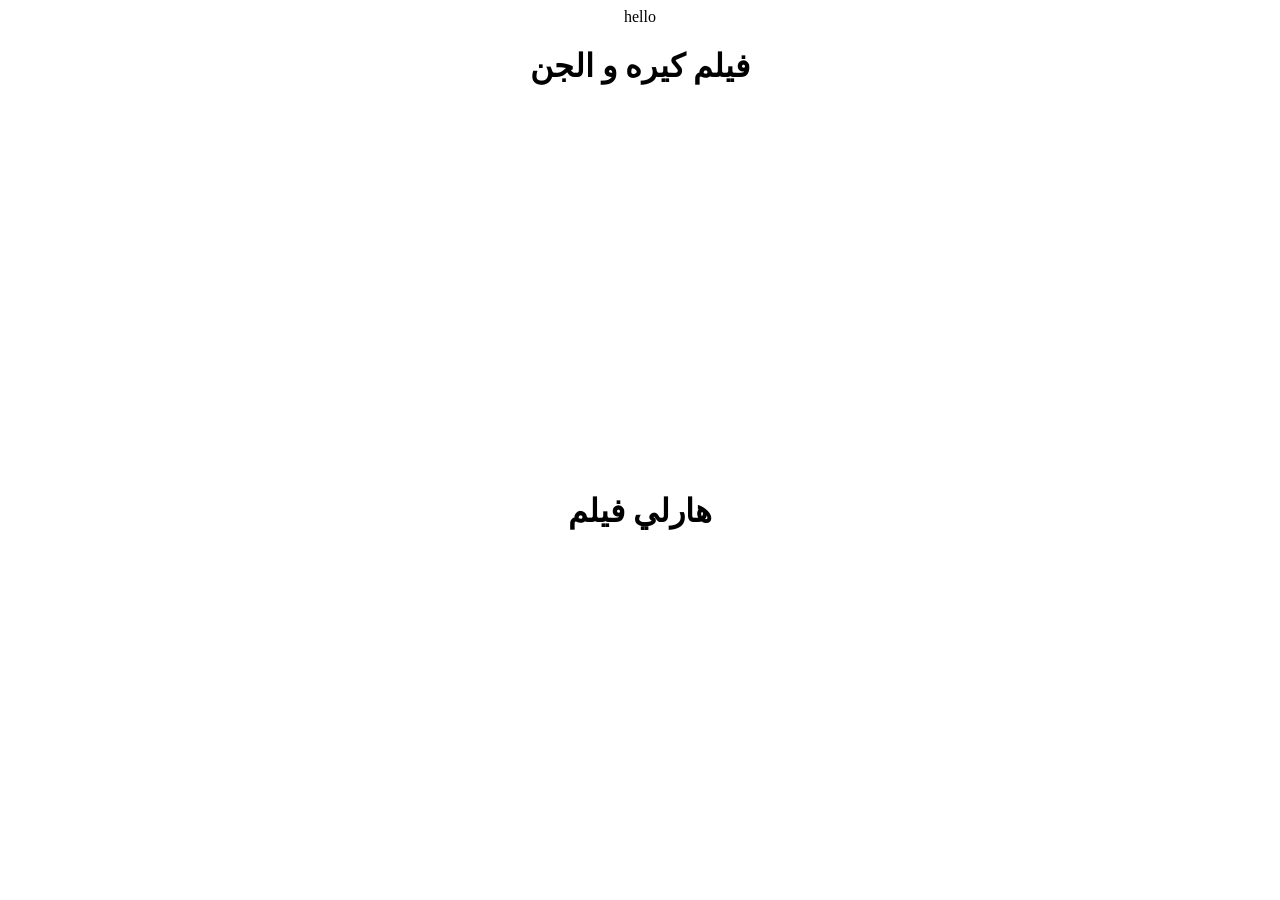
<file: code/index.html>
<!DOCTYPE html>
<html lang="en">
<head>
    <meta charset="UTF-8">
    <meta name="viewport" content="width=device-width, initial-scale=1.0">
    <title>Document</title>
</head>
<body >
    <center>  
    
    hello 
    <h1> فيلم كيره و الجن</h1>


<!-- link this page to iframe moives -->

    <!-- https://d6.oponame.com/egybest.php?post=eyJ2ayI6Imh0dHBzOlwvXC92ay5jb21cL3ZpZGVvX2V4dC5waHA/[base64] -->

    <iframe src="https://vk.com/video_ext.php?oid=786888529&id=456239886&hash=dabfa93fa377a62f" width="640" height="360" frameborder="0" allowfullscreen="1" allow="autoplay; encrypted-media; fullscreen; picture-in-picture"></iframe>


    <h1>هارلي  فيلم </h1>




</center>

</body>
</html>
</file>
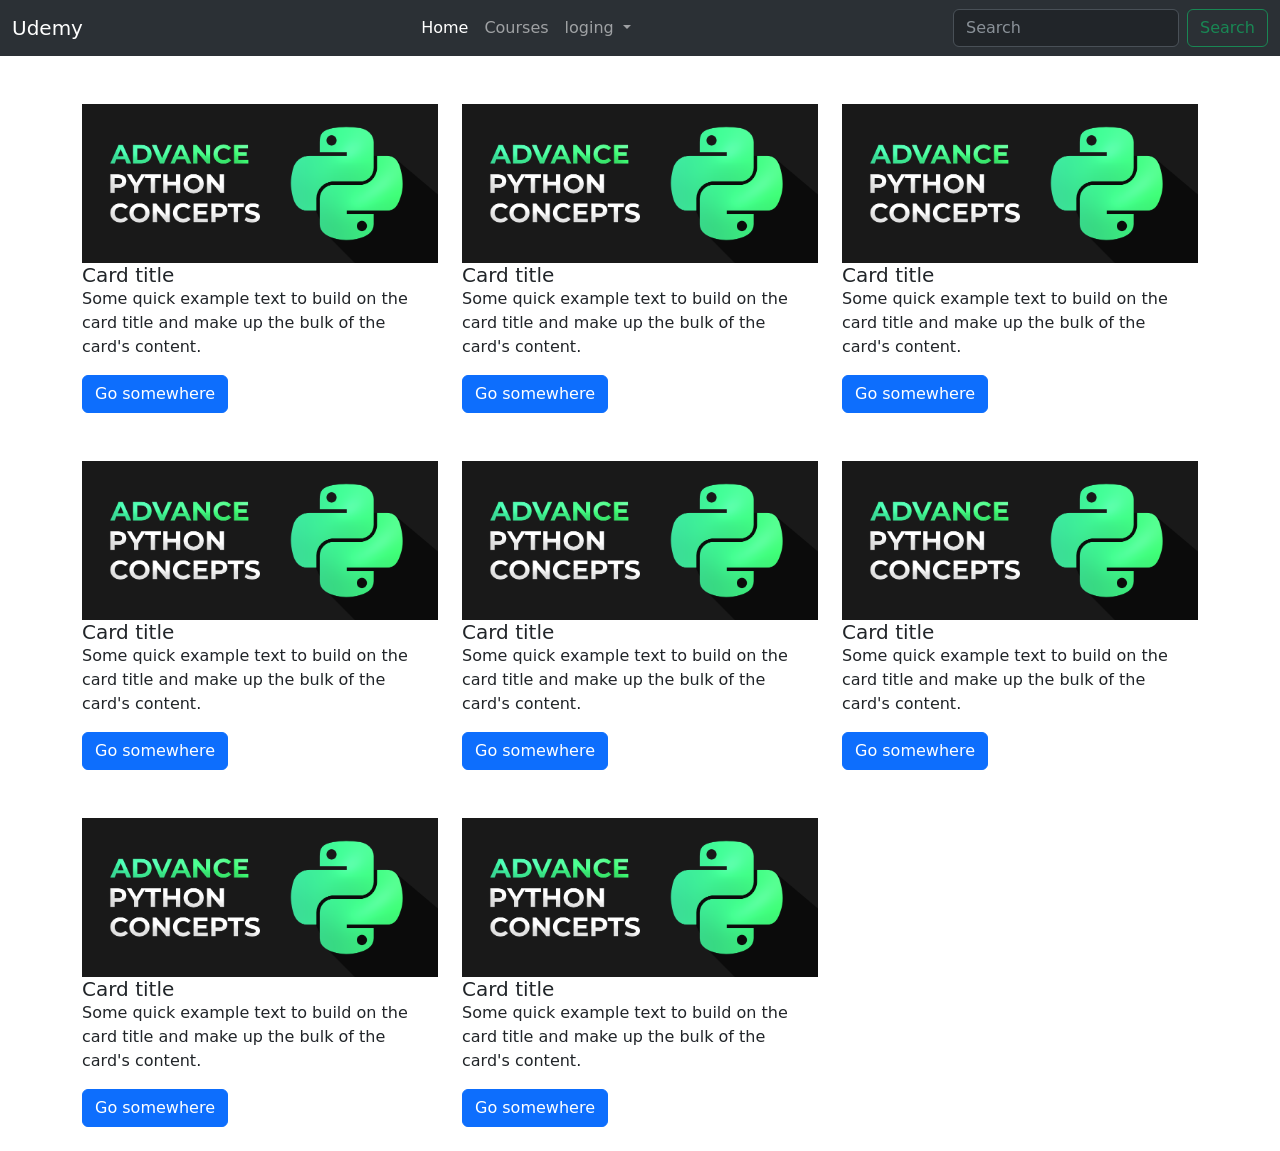
<file: frontend/index.html>
<!DOCTYPE html>
<html lang="en">
<head>
    <meta charset="UTF-8">
    <meta name="viewport" content="width=device-width, initial-scale=1.0">
    <link rel="stylesheet" href="bootstrap-5.3.0-dist/css/bootstrap.min.css">
    <script src="bootstrap-5.3.0-dist/js/bootstrap.min.js" ></script>
    <title>Udemy</title>
</head>
<body>
    
   <nav class="navbar navbar-expand-lg bg-dark sticky-top bg-body-tertiary" data-bs-theme="dark" >

  
  <div class="container-fluid mr-3">
    <a class="navbar-brand" href="#">Udemy</a>
    <button class="navbar-toggler" type="button" data-bs-toggle="collapse" data-bs-target="#navbarSupportedContent" aria-controls="navbarSupportedContent" aria-expanded="false" aria-label="Toggle navigation">
      <span class="navbar-toggler-icon"></span>
    </button>
    <div class="collapse navbar-collapse" id="navbarSupportedContent">
      <ul class="navbar-nav mx-auto mb-2 mb-lg-0">
        <li class="nav-item">
          <a class="nav-link active" aria-current="page" href="#">Home</a>
        </li>
        <li class="nav-item">
          <a class="nav-link" href="#">Courses</a>
        </li>
        <li class="nav-item dropdown">
          <a class="nav-link dropdown-toggle" href="#" role="button" data-bs-toggle="dropdown" aria-expanded="false">
            loging
          </a>
          <ul class="dropdown-menu">
            <li><a class="dropdown-item" href="#">Action</a></li>
            <li><a class="dropdown-item" href="#">Another action</a></li>
            <li><hr class="dropdown-divider"></li>
            <li><a class="dropdown-item" href="#">Something else here</a></li>
          </ul>
        </li>
        
      </ul>
      <form class="d-flex" role="search">
        <input class="form-control me-2" type="search" placeholder="Search" aria-label="Search">
        <button class="btn btn-outline-success" type="submit">Search</button>
      </form>
    </div>
  </div>
</nav>

<div class="container">     

<div class="row mt-4">
    <div class="col-lg-4 col-md-3 col-sm- my-4 my-4 ">

      <img src="img/python.png" class="card-img-top" alt="...">
    <div class="card-body">
        <h5 class="card-title">Card title</h5>
        <p class="card-text">Some quick example text to build on the card title and make up the bulk of the card's content.</p>
        <a href="#" class="btn btn-primary">Go somewhere</a>
     </div>
</div>
<div class="col-lg-4 col-md-3 col-sm-6 my-4 ">


    <img src="img/python.png" class="card-img-top" alt="...">
  <div class="card-body">
      <h5 class="card-title">Card title</h5>
      <p class="card-text">Some quick example text to build on the card title and make up the bulk of the card's content.</p>
      <a href="#" class="btn btn-primary">Go somewhere</a>
   </div>
</div><div class="col-lg-4 col-md-3 col-sm-6 my-4">

    <img src="img/python.png" class="card-img-top" alt="...">
  <div class="card-body">
      <h5 class="card-title">Card title</h5>
      <p class="card-text">Some quick example text to build on the card title and make up the bulk of the card's content.</p>
      <a href="#" class="btn btn-primary">Go somewhere</a>
   </div>
</div><div class="col-lg-4 col-md-3 col-sm-6 my-4 ">

    <img src="img/python.png" class="card-img-top" alt="...">
  <div class="card-body">
      <h5 class="card-title">Card title</h5>
      <p class="card-text">Some quick example text to build on the card title and make up the bulk of the card's content.</p>
      <a href="#" class="btn btn-primary">Go somewhere</a>
   </div>
   </div>
   <div class="col-lg-4 col-md-3 col-sm-6 my-4 ">


    <img src="img/python.png" class="card-img-top" alt="...">
  <div class="card-body">
      <h5 class="card-title">Card title</h5>
      <p class="card-text">Some quick example text to build on the card title and make up the bulk of the card's content.</p>
      <a href="#" class="btn btn-primary">Go somewhere</a>
   </div>
</div><div class="col-lg-4 col-md-3 col-sm-6 my-4">

    <img src="img/python.png" class="card-img-top" alt="...">
  <div class="card-body">
      <h5 class="card-title">Card title</h5>
      <p class="card-text">Some quick example text to build on the card title and make up the bulk of the card's content.</p>
      <a href="#" class="btn btn-primary">Go somewhere</a>
   </div>
</div><div class="col-lg-4 col-md-3 col-sm-6 my-4 ">

    <img src="img/python.png" class="card-img-top" alt="...">
  <div class="card-body">
      <h5 class="card-title">Card title</h5>
      <p class="card-text">Some quick example text to build on the card title and make up the bulk of the card's content.</p>
      <a href="#" class="btn btn-primary">Go somewhere</a>
   </div>
   </div>
<div class="col-lg-4 col-md-3 col-sm-6 my-4">

       <img src="img/python.png" class="card-img-top" alt="...">
     <div class="card-body">
        <h5 class="card-title">Card title</h5>
        <p class="card-text">Some quick example text to build on the card title and make up the bulk of the card's content.</p>
        <a href="#" class="btn btn-primary">Go somewhere</a>
      </div>

  



    </div>
    
   </div>
  
  </div>
</div>

</body>
</html>
</file>
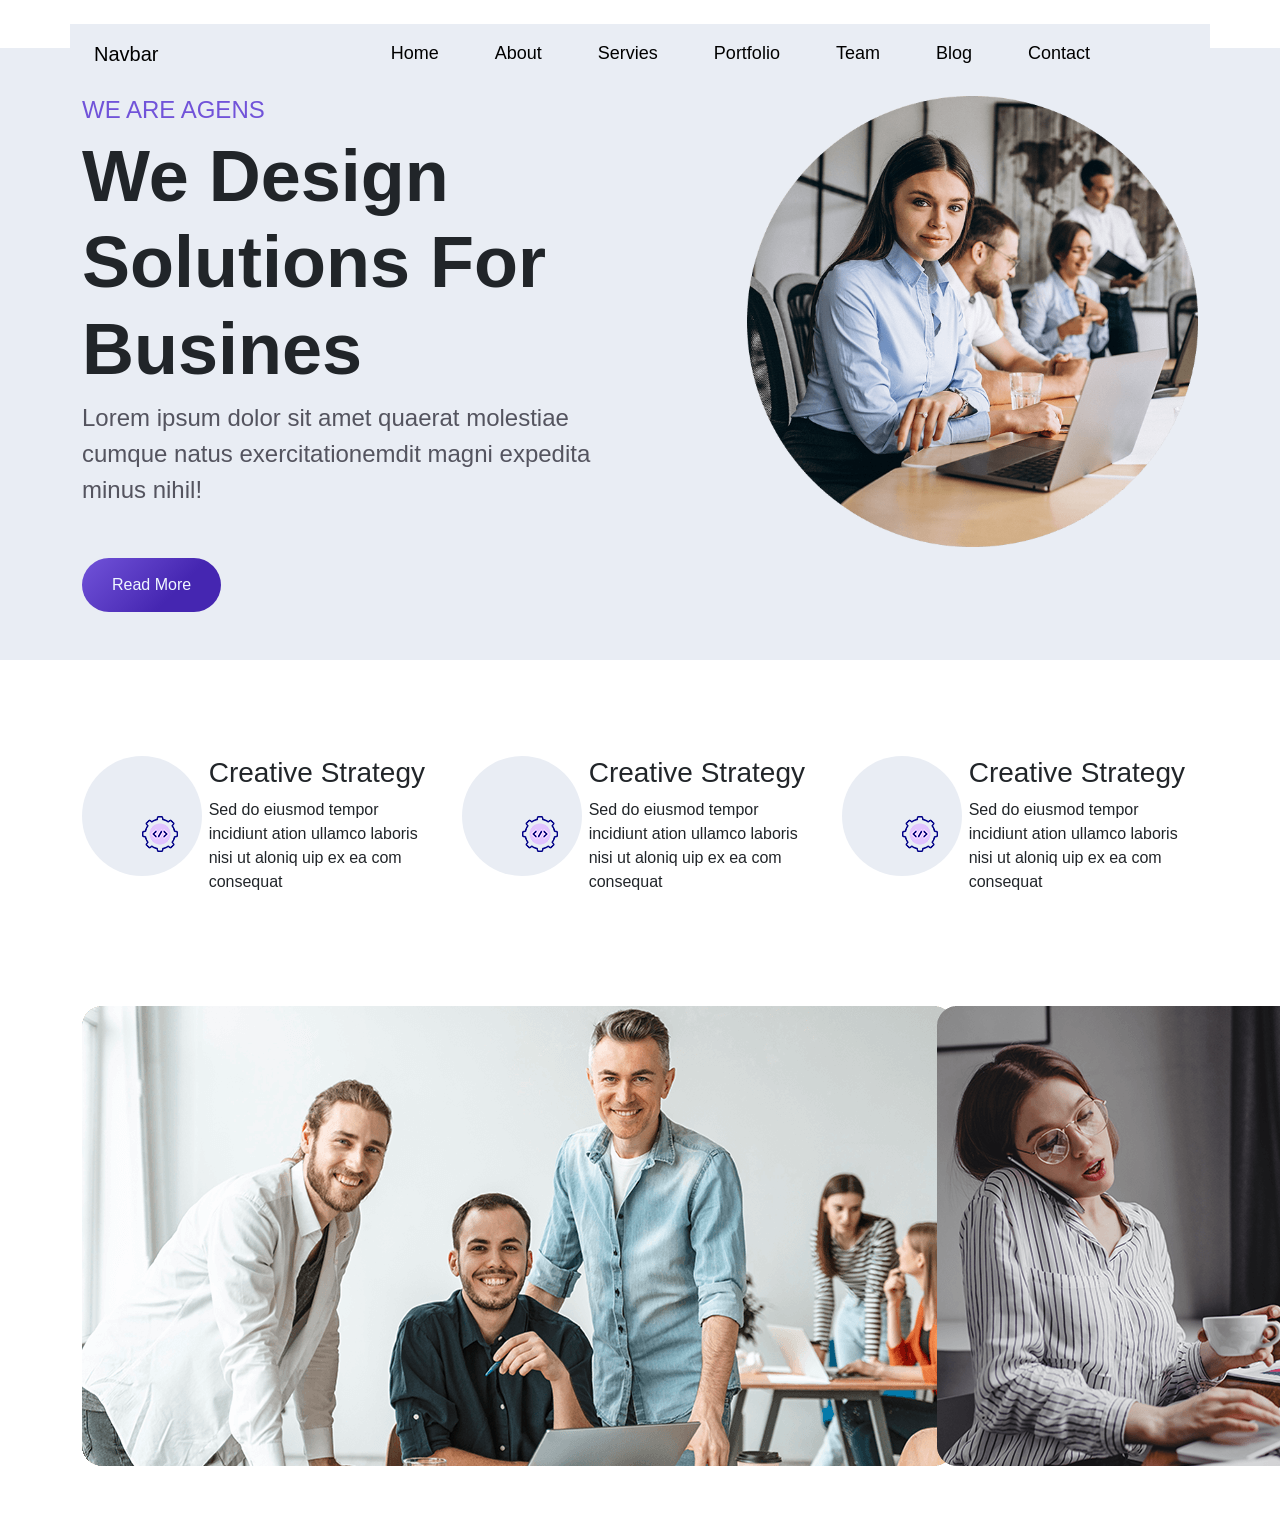
<file: frontend/template-Egens-Landing-Page-main/index.html>
<!DOCTYPE html>
<html lang="en">
<head>
    <meta charset="UTF-8">
    <meta name="viewport" content="width=device-width, initial-scale=1.0">
    <title>index</title>

    <link rel="stylesheet" href="https://cdnjs.cloudflare.com/ajax/libs/bootstrap/5.3.0/css/bootstrap.min.css" integrity="sha512-t4GWSVZO1eC8BM339Xd7Uphw5s17a86tIZIj8qRxhnKub6WoyhnrxeCIMeAqBPgdZGlCcG2PrZjMc+Wr78+5Xg==" crossorigin="anonymous" referrerpolicy="no-referrer" />

<!-- 
      <link rel="stylesheet" href="bootstrap-5.3.0-dist/css/bootstrap.min.css">
    <script src="bootstrap-5.3.0-dist/js/bootstrap.min.js" ></script> -->
    <link rel="stylesheet" href="style.css">
</head>
<body>
    

<!-- navbar start -->

    
  <div class="container my-4 fixed-top banner-color">
  <nav class="navbar navbar-expand-lg">
    <div class="container-fluid">
      <a class="navbar-brand" href="#">Navbar</a>
      <button class="navbar-toggler" type="button" data-bs-toggle="collapse" data-bs-target="#navbarSupportedContent" aria-controls="navbarSupportedContent" aria-expanded="false" aria-label="Toggle navigation">
        <span class="navbar-toggler-icon"></span>
      </button>
      <div class="collapse navbar-collapse" id="navbarSupportedContent">
        <ul class="navbar-nav ms-auto mb-2 mb-lg-0 pe-5 ">
          <li class="nav-item">
            <a class="nav-link active" aria-current="page" href="#">Home</a>
          </li>
          <li class="nav-item">
            <a class="nav-link" href="#">About</a>
          </li>
          
          <li class="nav-item">
            <a class="nav-link ">Servies</a>
          </li>

          <li class="nav-item">
              <a class="nav-link" href="#">Portfolio</a>
            </li>

            <li class="nav-item">
              <a class="nav-link" href="#">Team</a>
            </li>

            <li class="nav-item">
              <a class="nav-link" href="#">Blog</a>
            </li>
            <li class="nav-item">
              <a class="nav-link" href="#">Contact</a>
            </li>
        </ul>
    
      </div>
    </div>
  </nav>
  </div>

  <!-- end navbar -->
<section class="banner-color"> 
  <!-- banner start -->
  <div class="container mt-5">  
  <div class="row py-5">
    <div class="col-lg-6 col-md-6 col-sm-6"> 
      <h4 class="banner-subtitle">WE ARE AGENS</h4>
      <h1 class="banner-tiitle">We Design Solutions For Busines</h1>
      <p class="banner-text">Lorem ipsum dolor sit amet quaerat molestiae cumque natus exercitationemdit magni expedita minus nihil!</p>
      <a class="banner-btn d-inline-block" href="">Read More</a>
    </div>
    <div class="col-lg-1 col-md-6 col-sm-6">
      </div>
    <div class="col-lg-5 col-md-6 col-sm-6">
    <img src="img/img-three.png" class="img-fluid" alt="">
    </div>
  </div>
  </div>
</section>
  <!-- banner end -->



<!-- features start -->

<div class="container">
  <div class="row py-5 my-5">

<div class="col-lg-4">
  <div class="row">
    <div class="col-lg-4">
      <div class="feature-icon"> 
        <img src="img/icon-15.png" alt="">
      </div>
    </div>
    <div class="col-lg-8">
      <h3>Creative Strategy</h3>
      <p>Sed do eiusmod tempor incidiunt ation ullamco laboris nisi ut aloniq uip ex ea com consequat</p>
    </div>

    
  </div>
</div>

<div class="col-lg-4">
  <div class="row">
    <div class="col-lg-4">
      <div class="feature-icon"> 
        <img src="img/icon-15.png" alt="">
      </div>
    </div>
    <div class="col-lg-8">
      <h3>Creative Strategy</h3>
      <p>Sed do eiusmod tempor incidiunt ation ullamco laboris nisi ut aloniq uip ex ea com consequat</p>
    </div>
  </div>
</div>

<div class="col-lg-4">
  <div class="row">
    <div class="col-lg-4">
      <div class="feature-icon"> 
        <img src="img/icon-15.png" alt="">
      </div>
    </div>
    <div class="col-lg-8">
      <h3>Creative Strategy</h3>
      <p>Sed do eiusmod tempor incidiunt ation ullamco laboris nisi ut aloniq uip ex ea com consequat</p>
    </div>

    
  </div>
</div>

  </div>
</div>
  
<!-- end features -->

  <!-- start images in site -->
<div class="container">
<div class="row my-5">
  <div class="col-lg-9">
    <img src="img/about-3-1.png" alt="">
  </div>
  <div  class="col-lg-3">
    <img src="img/about-3-2.png" alt="">
  </div>
</div>
</div>
<!-- end images in site -->
<script src="https://cdnjs.cloudflare.com/ajax/libs/bootstrap/5.3.0/js/bootstrap.min.js" integrity="sha512-3dZ9wIrMMij8rOH7X3kLfXAzwtcHpuYpEgQg1OA4QAob1e81H8ntUQmQm3pBudqIoySO5j0tHN4ENzA6+n2r4w==" crossorigin="anonymous" referrerpolicy="no-referrer"></script>
</body>
</html>
</file>
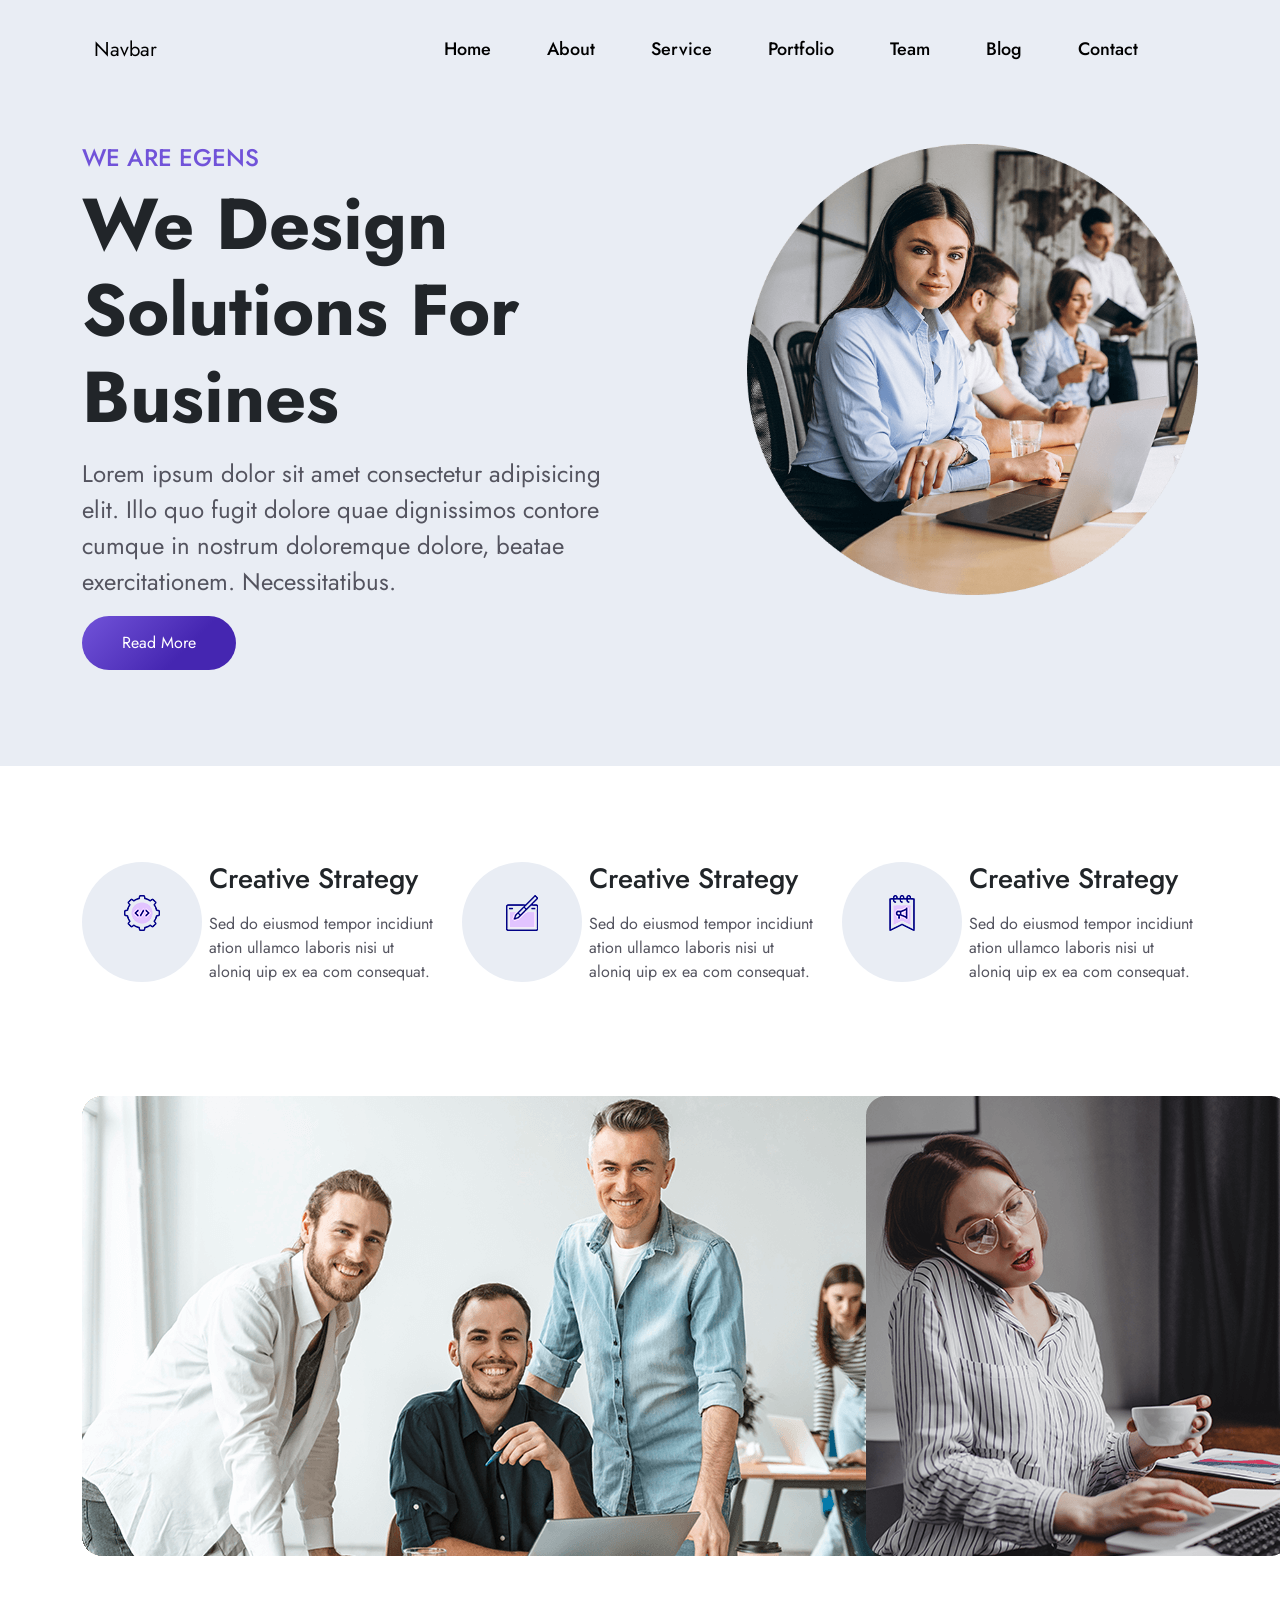
<file: frontend/front mahmoud ahmed/Egens-Landing-Page-main/index.html>
<!doctype html>
<html lang="en">
  <head>
    <meta charset="utf-8">
    <meta name="viewport" content="width=device-width, initial-scale=1">
    <title>Bootstrap demo</title>
    <link rel="stylesheet" href="bootstrap-5.3.0-dist/css/bootstrap.min.css">
    <script src="bootstrap-5.3.0-dist/js/bootstrap.min.js" ></script>
    <link rel="preconnect" href="https://fonts.googleapis.com">
    <link rel="preconnect" href="https://fonts.gstatic.com" crossorigin>
    <link href="https://fonts.googleapis.com/css2?family=Jost:ital,wght@0,100;0,200;0,300;0,400;0,500;0,600;0,700;0,800;0,900;1,100;1,200;1,300;1,400;1,500;1,600;1,700;1,800;1,900&display=swap" rel="stylesheet">
    <link href="https://cdn.jsdelivr.net/npm/bootstrap@5.3.0-alpha3/dist/css/bootstrap.min.css" rel="stylesheet" integrity="sha384-KK94CHFLLe+nY2dmCWGMq91rCGa5gtU4mk92HdvYe+M/SXH301p5ILy+dN9+nJOZ" crossorigin="anonymous">
    <link rel="stylesheet" href="css/style.css">
  </head>
  <body>
    <!-- start navar -->
    <div class="fixed-top navbar-fixed-top banner-bg">
      <div class="container">
        <nav class="navbar navbar-expand-lg ">
          <div class="container-fluid">
            <a class="navbar-brand" href="#">Navbar</a>
            <button class="navbar-toggler" type="button" data-bs-toggle="collapse" data-bs-target="#navbarSupportedContent" aria-controls="navbarSupportedContent" aria-expanded="false" aria-label="Toggle navigation">
              <span class="navbar-toggler-icon"></span>
            </button>
            <div class="collapse navbar-collapse" id="navbarSupportedContent">
              <ul class="navbar-nav ms-auto mb-2 mb-lg-0">
                <li class="nav-item">
                  <a class="nav-link" aria-current="page" href="#">Home</a>
                </li>
                <li class="nav-item">
                  <a class="nav-link" href="#">About</a>
                </li>
                <li class="nav-item">
                  <a class="nav-link" href="#">Service</a>
                </li>
                <li class="nav-item">
                  <a class="nav-link" href="#">Portfolio</a>
                </li>
                <li class="nav-item">
                  <a class="nav-link" href="#">Team</a>
                </li>
                <li class="nav-item">
                  <a class="nav-link" href="#">Blog</a>
                </li>
                <li class="nav-item">
                  <a class="nav-link" href="#">Contact</a>
                </li>
              </ul>
            </div>
          </div>
        </nav>
      </div>
    </div>

  <!-- end navar -->
  <section class="banner-bg">
    <div class="container mt-5 py-5 ">
      <div class="row py-5">
        <div class="col-lg-6">
          <h4 class="banner-subtitle"> WE ARE EGENS</h4>
          <h1 class="banner-title"> We Design Solutions For Busines</h1>
          <p class="banner-text my-3"> Lorem ipsum dolor sit amet consectetur adipisicing elit. Illo quo fugit dolore quae dignissimos contore cumque in nostrum doloremque dolore, beatae exercitationem. Necessitatibus.</p>
          <a href=" " class="banner-btn d-inline-block"> Read More</a>
        </div>
        <div class="col-lg-1"></div>
        <div class="col-lg-5">
          <img src="img/img-three.png" class="img-fluid" alt="">
        </div>
      </div>
    </div>
  </section>


  <!-- features start -->
  <div class="container my-5">
    <div class="row py-5">
      <div class="col-lg-4">
        <div class="row">
          <div class="col-lg-4">
            <div class="feature-icon">
              <img src="img/icon-15.png" alt="">
            </div>
          </div>
          <div class="col-lg-8">
            <h3> Creative Strategy </h3>
            <p class="mt-3 feature-text">
              Sed do eiusmod tempor incidiunt ation ullamco laboris nisi ut aloniq uip ex ea com consequat. 
            </p>
          </div>
        </div>
      </div>
      <div class="col-lg-4">
        <div class="row">
          <div class="col-lg-4">
            <div class="feature-icon">
              <img src="img/icon-16.png" alt="">
            </div>
          </div>
          <div class="col-lg-8">
            <h3> Creative Strategy </h3>
            <p class="mt-3 feature-text">
              Sed do eiusmod tempor incidiunt ation ullamco laboris nisi ut aloniq uip ex ea com consequat. 
            </p>
          </div>
        </div>
      </div>

      <div class="col-lg-4">
        <div class="row">
          <div class="col-lg-4">
            <div class="feature-icon">
              <img src="img/icon-14.png" alt="">
            </div>
          </div>
          <div class="col-lg-8">
            <h3> Creative Strategy </h3>
            <p class="mt-3 feature-text">
              Sed do eiusmod tempor incidiunt ation ullamco laboris nisi ut aloniq uip ex ea com consequat. 
            </p>
          </div>
        </div>
      </div>


    </div>
  </div>
  <!-- end features -->


  <!--  images start -->
  <div class="container my-5">
    <div class="row">
      <div class="col-lg-8">
        <div>
            <img class="image-section" src="img/about-3-1.png" alt="">
        </div>
        
      </div>
      <div class="col-lg-1 seperator"></div>
      <div class="col-lg-3">
        <div>
          <img class="image-section" src="img/about-3-2.png" alt="">
        </div>
      </div>
    </div>
  </div>
  <!--  images end -->

    <script src="https://cdn.jsdelivr.net/npm/bootstrap@5.3.0-alpha3/dist/js/bootstrap.bundle.min.js" integrity="sha384-ENjdO4Dr2bkBIFxQpeoTz1HIcje39Wm4jDKdf19U8gI4ddQ3GYNS7NTKfAdVQSZe" crossorigin="anonymous"></script>
    <script>
    const navbar = document.querySelector('.navbar-fixed-top');
    window.onscroll = () => {
        if (window.scrollY > 30) {
            navbar.classList.add('nav-active');
        } else {
            navbar.classList.remove('nav-active');
        }
    };
    </script>
  </body>
</html
</file>
<file: frontend/template-Egens-Landing-Page-main/style.css>
body{
    /* background-color: #E9EDF4; */
    font-family: 'Jost',sans-serif;
}


.banner-color{
    background-color: #E9EDF4;

}
.navbar-nav{
    padding: 3;
    margin-left: 50px;
}
.nav-link {
    font-size: 18px;
    font-weight: 500;
    color: black;
}
.nav-item{
    margin-right: 40px;
}
.banner-subtitle{
color: #7153d9;
font-size: 24px;
font-weight: 500;
}
.banner-tiitle{
    font-size: 72px;
    font-weight: 700;
}
.banner-text{
    font-size: 24px;
    font-weight: 400;
    color: #54545f;
    margin-bottom: 50px;
}
.banner-btn{
    text-decoration: none;
    background: linear-gradient(135deg, #7153d9 0%, #5435be 45%, #4526b1 66%);     color: aliceblue;
    padding: 15px 30px;
    border-radius: 30px;
}

.feature-icon{
    background-color: #E9EDF4;
    padding: 60px;
    border-radius: 50%;
    width: 120px;
    height: 120px;
    text-align: center;
    /* line-height: 6.2; */

}
</file>
<file: frontend/front mahmoud ahmed/Egens-Landing-Page-main/css/style.css>
body {
    font-family: 'Jost', sans-serif;
}

.banner-bg {
    background-color: #E9EDF4;
}

.nav-link {
    font-size: 18px;
    font-weight: 500;
    color: black;
}

.nav-item {
    margin-right: 40px;
}

.banner-subtitle {
    color: #7153d9;
    font-size: 24px;
    font-weight: 500;
}

.banner-title {
    font-size: 72px;
    font-weight: 700;
}

.banner-text {
    font-size: 24px;
    font-weight: 400;
    color: #54545f;
}

.banner-btn {
    text-decoration: none;
    color: white;
    background: linear-gradient(135deg, #7153d9 0%, #5435be 45%, #4526b1 66%);
    padding: 15px 40px;
    border-radius: 40px;
}

.navbar-fixed-top {
    padding-top: 20px;
    padding-bottom: 20px;
}

.nav-active {
    background-color: #fff;
    box-shadow: 5px -1px 12px -5px grey;
    padding-top: 15px;
    padding-bottom: 15px;
}

.feature-icon {
    background-color: #E9EDF4;
    border-radius: 50%;
    width: 120px;
    height: 120px;
    text-align: center;
    line-height: 6.2;
}

.feature-text {
    color: #54545f;
}

.image-section {
    min-height: 451px;
}

.seperator{
    width: 2% !important;
}
</file>
